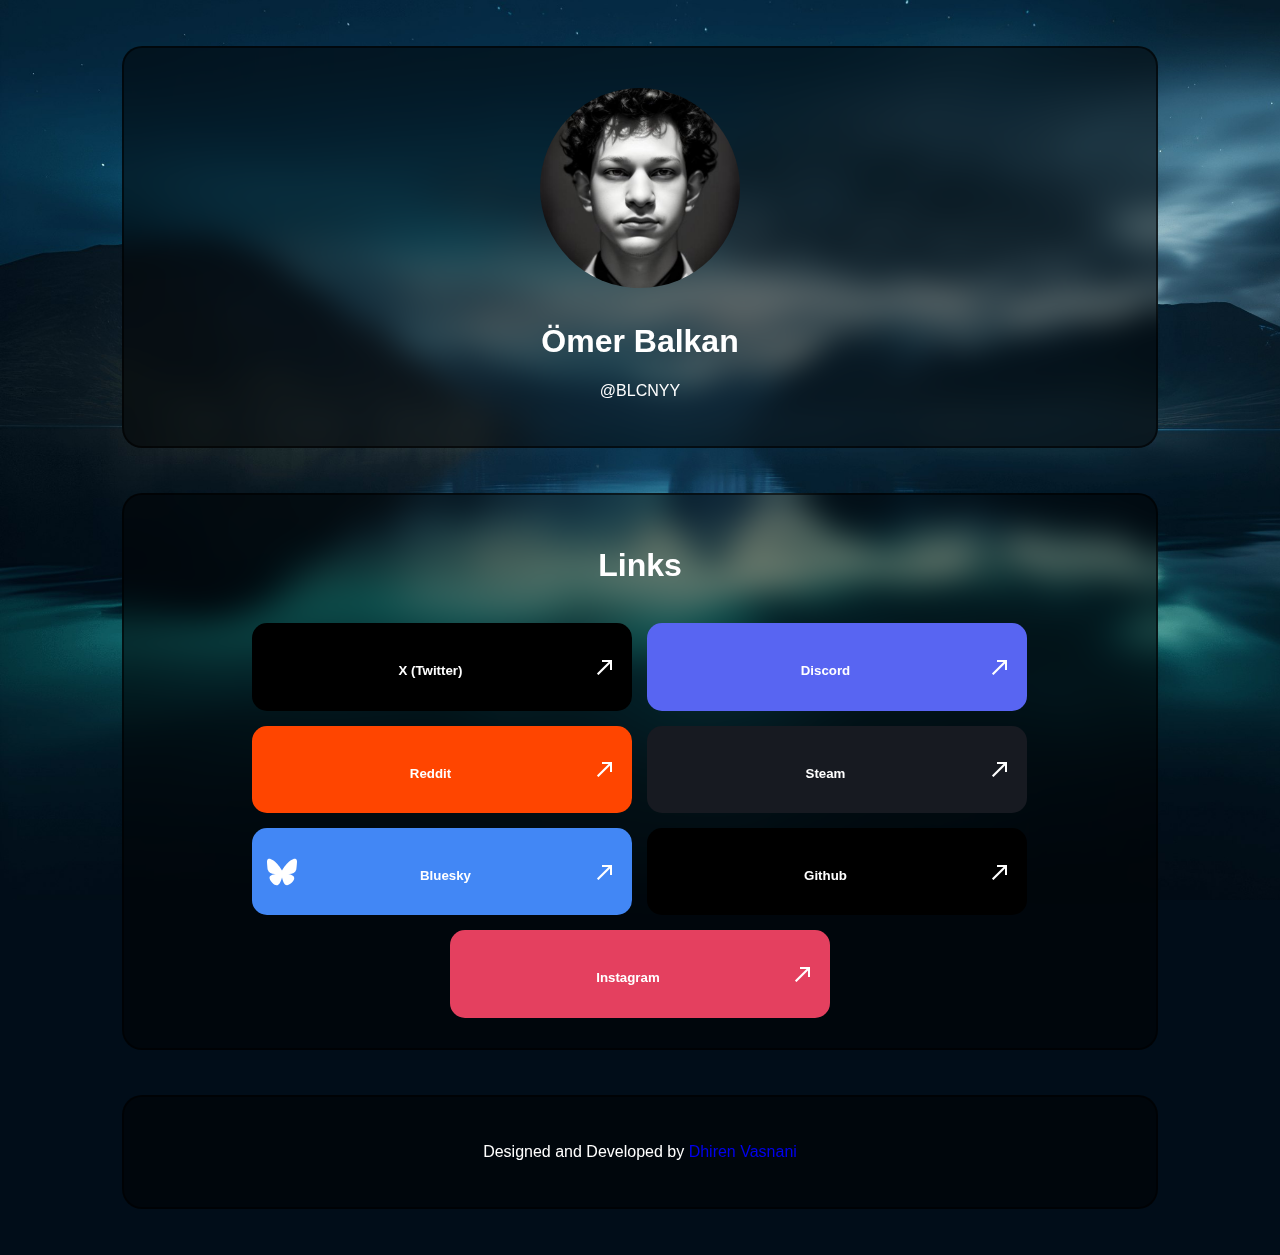
<file: index.html>
<!DOCTYPE html>
<html lang="en">
    <head>
	<!-- Meta Tags -->
        <meta charset="UTF-8">
        <meta name="viewport" content="width=device-width, initial-scale=1.0">
        <!-- Primary Meta Tags -->
        <title>BLCNYY (Ömer Balkan)</title>
        <meta name="title" content="BLCNYY (Ömer Balkan)">
        <meta name="description" content="About BLCNYY">
        <!-- Open Graph / Facebook -->
        <meta property="og:type" content="website">
        <meta property="og:url" content="https://blcnyy.me">
        <meta property="og:title" content="BLCNYY (Ömer Balkan)">
        <meta property="og:description" content="About BLCNYY">
        <meta property="og:image" content="https://blcnyy.me/src/profile-picture.png">
        <!-- Twitter -->
        <meta property="twitter:card" content="summary_large_image">
        <meta name="twitter:site" content="@BLCNYY">
        <meta property="twitter:url" content="https://blcnyy.me">
        <meta name="twitter:creator" content="@BLCNYY">
        <meta property="twitter:title" content="BLCNYY (Ömer Balkan)">
        <meta property="twitter:description" content="About BLCNYY">
        <meta property="twitter:image" content="https://blcnyy.me/src/profile-picture.png">
        <!-- Bootstrap -->
        <link href="https://cdn.jsdelivr.net/npm/bootstrap@5.3.2/dist/css/bootstrap.min.css" rel="stylesheet" integrity="sha384-T3c6CoIi6uLrA9TneNEoa7RxnatzjcDSCmG1MXxSR1GAsXEV/Dwwykc2MPK8M2HN" crossorigin="anonymous">
        <!-- Font Awesome -->
        <link rel="stylesheet" href="https://cdnjs.cloudflare.com/ajax/libs/font-awesome/6.4.2/css/all.min.css" integrity="sha512-z3gLpd7yknf1YoNbCzqRKc4qyor8gaKU1qmn+CShxbuBusANI9QpRohGBreCFkKxLhei6S9CQXFEbbKuqLg0DA==" crossorigin="anonymous" referrerpolicy="no-referrer">
        <!-- Fontshare -->
        <link rel="preconnect" href="https://api.fontshare.com" crossorigin>
        <link href="https://api.fontshare.com/v2/css?f[]=supreme@400&f[]=bespoke-stencil@700&display=swap" rel="stylesheet">
        <!-- Google Symbols -->
        <link rel="preconnect" href="https://fonts.googleapis.com" crossorigin>
        <link href="https://fonts.googleapis.com/css2?family=Material+Symbols+Outlined" rel="stylesheet">
        <!-- Custom CSS -->
        <link href="src/styles.css" rel="stylesheet">
        <!-- Favicon -->
        <link rel="icon" type="image/x-icon" href="src/favicon.ico">
    </head>
    <body>
        <main class="container">
	    <!--Profile Picture-->
            <img src="src/profile-picture.png" class="profile-picture">
            <div>
                <h1>Ömer Balkan</h1>
                <p>@BLCNYY</p>
            </div>
        </main>
        <section class="container">
            <h1>Links</h1>
            <br>
            <!-- Grid for wrapping the cards -->
            <div class="grid">
                <!-- X (Twitter) -->
                <a href="https://twitter.com/BLCNYY" class="card social-card" target="_blank" rel="noopener noreferrer">
                    <i class="fab fa-x-twitter social-icon"></i>
                    <h5 class="title">X (Twitter)</h5>
                    <span class="material-symbols-outlined arrow">north_east</span>
                </a>
                <!-- Discord -->
                <a href="https://discord.com/users/410888180796227598" class="card social-card discord" target="_blank" rel="noopener noreferrer">
                    <i class="fab fa-discord social-icon"></i>
                    <h5 class="title">Discord</h5>
                    <span class="material-symbols-outlined arrow">north_east</span>
                </a>
                <!-- Reddit -->
                <a href="https://www.reddit.com/user/BALCONY__/" class="card social-card reddit" target="_blank" rel="noopener noreferrer">
                    <i class="fab fa-reddit social-icon"></i>
                    <h5 class="title">Reddit</h5>
                    <span class="material-symbols-outlined arrow">north_east</span>
                </a>
                <!-- Stream -->
                <a href="https://steamcommunity.com/id/blcnyy/" class="card social-card steam" target="_blank" rel="noopener noreferrer">
                    <i class="fab fa-steam social-icon"></i>
                    <h5 class="title">Steam</h5>
                    <span class="material-symbols-outlined arrow">north_east</span>
                </a>
                <!-- Bluesky -->
                <a href="https://bsky.app/profile/blcnyy.bsky.social" class="card social-card bsky" target="_blank" rel="noopener noreferrer">
                    <svg class="bluesky social-icon" width="30" height="30" viewBox="0 0 360 320" fill="none" xmlns="http://www.w3.org/2000/svg">
                        <path d="M254.896 184.158C252.81 183.926 250.733 183.645 248.671 183.315C250.773 183.574 252.849 183.855 254.896 184.158Z" fill="#fff"/>
                        <path d="M180 141.964C163.699 110.262 119.308 51.1817 78.0347 22.044C38.4971 -5.86834 23.414 -1.03207 13.526 3.43594C2.08093 8.60755 0 26.1785 0 36.5164C0 46.8542 5.66748 121.272 9.36416 133.694C21.5786 174.738 65.0603 188.607 105.104 184.156C107.151 183.852 109.227 183.572 111.329 183.312C109.267 183.642 107.19 183.924 105.104 184.156C46.4204 192.847 -5.69621 214.233 62.6582 290.33C137.848 368.18 165.705 273.637 180 225.702C194.295 273.637 210.76 364.771 295.995 290.33C360 225.702 313.58 192.85 254.896 184.158C252.81 183.926 250.733 183.645 248.671 183.315C250.773 183.574 252.849 183.855 254.896 184.158C294.94 188.61 338.421 174.74 350.636 133.697C354.333 121.275 360 46.8568 360 36.519C360 26.1811 357.919 8.61012 346.474 3.43851C336.586 -1.02949 321.503 -5.86576 281.965 22.0466C240.692 51.1843 196.301 110.262 180 141.964Z" fill="#fff"/>
                    </svg>
                    <h5 class="title">Bluesky</h5>
                    <span class="material-symbols-outlined arrow">north_east</span>
                </a>
		<!-- Github -->
		<a href="https://github.com/BLCNYY" class="card social-card" target="_blank" rel="noopener noreferrer">
                    <i class="fab fa-github social-icon"></i>
                    <h5 class="title">Github</h5>
                    <span class="material-symbols-outlined arrow">north_east</span>
		</a>
                <!-- Instagram -->
                <a href="https://www.instagram.com/blcnyy" class="card social-card ig" target="_blank" rel="noopener noreferrer">
                    <i class="fab fa-instagram social-icon"></i>
                    <h5 class="title">Instagram</h5>
                    <span class="material-symbols-outlined arrow">north_east</span>
                </a>
            </div>
        </section>
	<footer class="container">
		<p>Designed and Developed by <a href="https://dhirenv.art" target="_blank" rel="noopener noreferrer">Dhiren Vasnani</a></p>
	</footer>
        <script src="src/myscript.js"></script>
    </body>
</html>
</file>
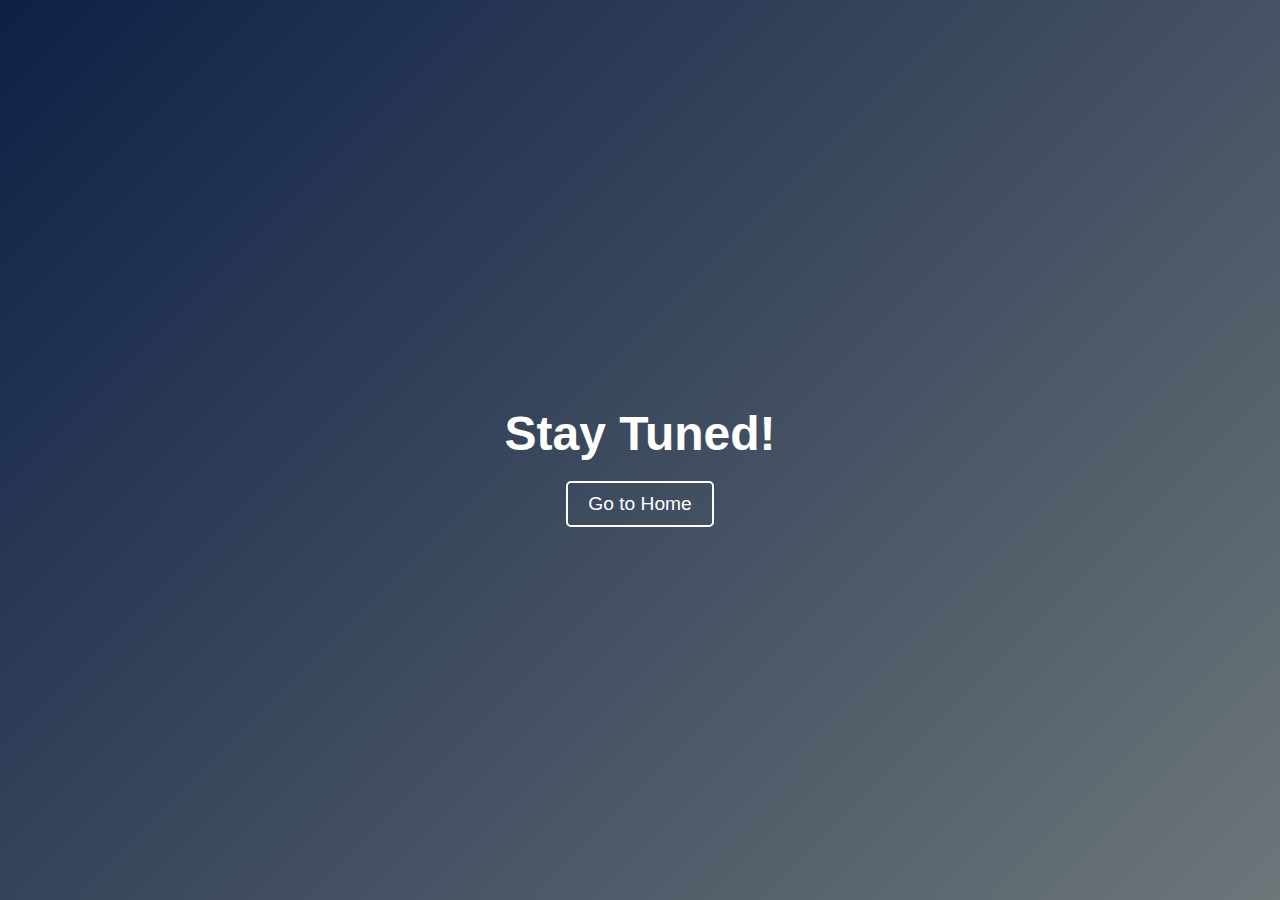
<file: projects.html>
<!DOCTYPE html>
<html lang="en">
<head>
    <meta charset="UTF-8">
    <meta name="viewport" content="width=device-width, initial-scale=1.0">
    <title>Projects - BLCNYY</title>
    <link rel="stylesheet" href="projects.css">
</head>
<body>
    <div class="container">
        <h1>Stay Tuned!</h1>
        <a href="index.html" class="home-button">Go to Home</a>
    </div>
</body>
</html>
</file>
<file: src/styles.css>
/* Styles for default tags */
body {
    background-color: #010d19;
    background-image: url(bg-low.jpg);
    background-size: cover;
    background-repeat: no-repeat;
    background-attachment: fixed;
    text-align: center;
    color: #fff;
}

h1 {
    font-family: 'Bespoke Stencil', Arial;
}

p,
h5,
a {
    font-family: 'Supreme', Arial;
    text-decoration: none;
}

/* Style for Blurred Container */
.container {
    width: 85%;
    height: fit-content;
    background-color: rgba(0, 0, 0, 0.5);
    border-radius: 20px;
    border: 2px solid rgba(0, 0, 0, 0.6);
    margin: 4% auto;
    padding: 30px;
    backdrop-filter: blur(15px);
    -webkit-backdrop-filter: blur(15px);
}

/* Grid Styles */
.grid {
    display: flex;
    flex-wrap: wrap;
    justify-content: center;
    margin: 0 8px 0 8px;
    grid-gap: 15px;
}

.profile-picture {
    width: 150px;
    height: 150px;
    border-radius: 50%;
    margin: 10px;
    object-fit: cover;
}

.social-card {
    background-color: rgba(0, 0, 0, 1);
    color: #fff;
    border-radius: 15px;
    width: 100%;
    padding: 10px 15px;
    text-align: center;
    display: flex;
    flex-direction: row;
    align-items: center;
    justify-content: space-between;
    transition: box-shadow 0.3s ease-in-out;
}

.social-card:hover {
    box-shadow: 0 0 25px rgba(0, 0, 0, 0.5);
}

.arrow {
    transition: transform 0.3s ease-in-out;
}

.social-card:hover .arrow {
    transform: translateY(-4px) translateX(4px);
}

.title {
    padding-top: 8px;
}

.social-icon {
    font-size: 30px;
    color: #fff;
}

/* Individual card styles */
.reddit {
    background-color: rgba(255, 69, 0, 1);
}

.reddit:hover {
    box-shadow: 0 0 25px rgba(255, 69, 0, 0.5);
}

.steam {
    background-color: rgba(23, 26, 33, 1);
}

.steam:hover {
    box-shadow: 0 0 25px rgba(23, 26, 33, 0.5);
}

.bluesky {
    width: 30px;
}

.bsky {
    background-color: #4287f5;
}

.bsky:hover {
    box-shadow: 0 0 25px rgba(59, 89, 152, 0.5);
}

.ig {
    background-color: rgba(228, 64, 95, 1);
}

.ig:hover {
    box-shadow: 0 0 25px rgba(228, 64, 95, 0.5);
}

.discord {
    background-color: #5865f2;
}

.discord:hover {
    box-shadow: 0 0 25px #5865f2;
}

/* Media Queries*/
@media screen and (min-width: 769px) {
	body {
		padding: 0  40px;
	} 
    .card {
        width: 60%;
    }
}

/* For Desktops */
@media screen and (min-width: 1024px) {
	body {
		padding: 0 60px;
	}
	.profile-picture {
		width: 200px;
		height: 200px;
	}
    .card {
        width: 350px;
    }
}
/* Huge desktops */
@media (min-width: 1441px) {
    .card {
        width: 450px;
    }
}

/* Scrollbar Styles */
::-webkit-scrollbar {
    width: 8px;
    padding: 2px;
}

::-webkit-scrollbar-track {
    background-color: none;
}

::-webkit-scrollbar-thumb {
    background: #85bbba;
    border-radius: 10px;
}

::-webkit-scrollbar-thumb:hover {
    background: #599493;
}
</file>
<file: projects.css>
body {
    background: linear-gradient(135deg, #0e2046, #6d7679); /* Corrected gradient colors */
    color: white;
    display: flex;
    justify-content: center;
    align-items: center;
    height: 100vh;
    margin: 0;
    font-family: 'Bespoke Stencil', Arial;
}

.container {
    text-align: center;
}

h1 {
    font-size: 3em;
    margin-bottom: 20px;
}

.home-button {
    display: inline-block;
    padding: 10px 20px;
    font-size: 1.2em;
    color: white;
    text-decoration: none;
    border: 2px solid white;
    background-color: transparent;
    border-radius: 5px;
    transition: background-color 0.3s, color 0.3s;
}

.home-button:hover {
    background-color: white;
    color: black;
}
</file>
